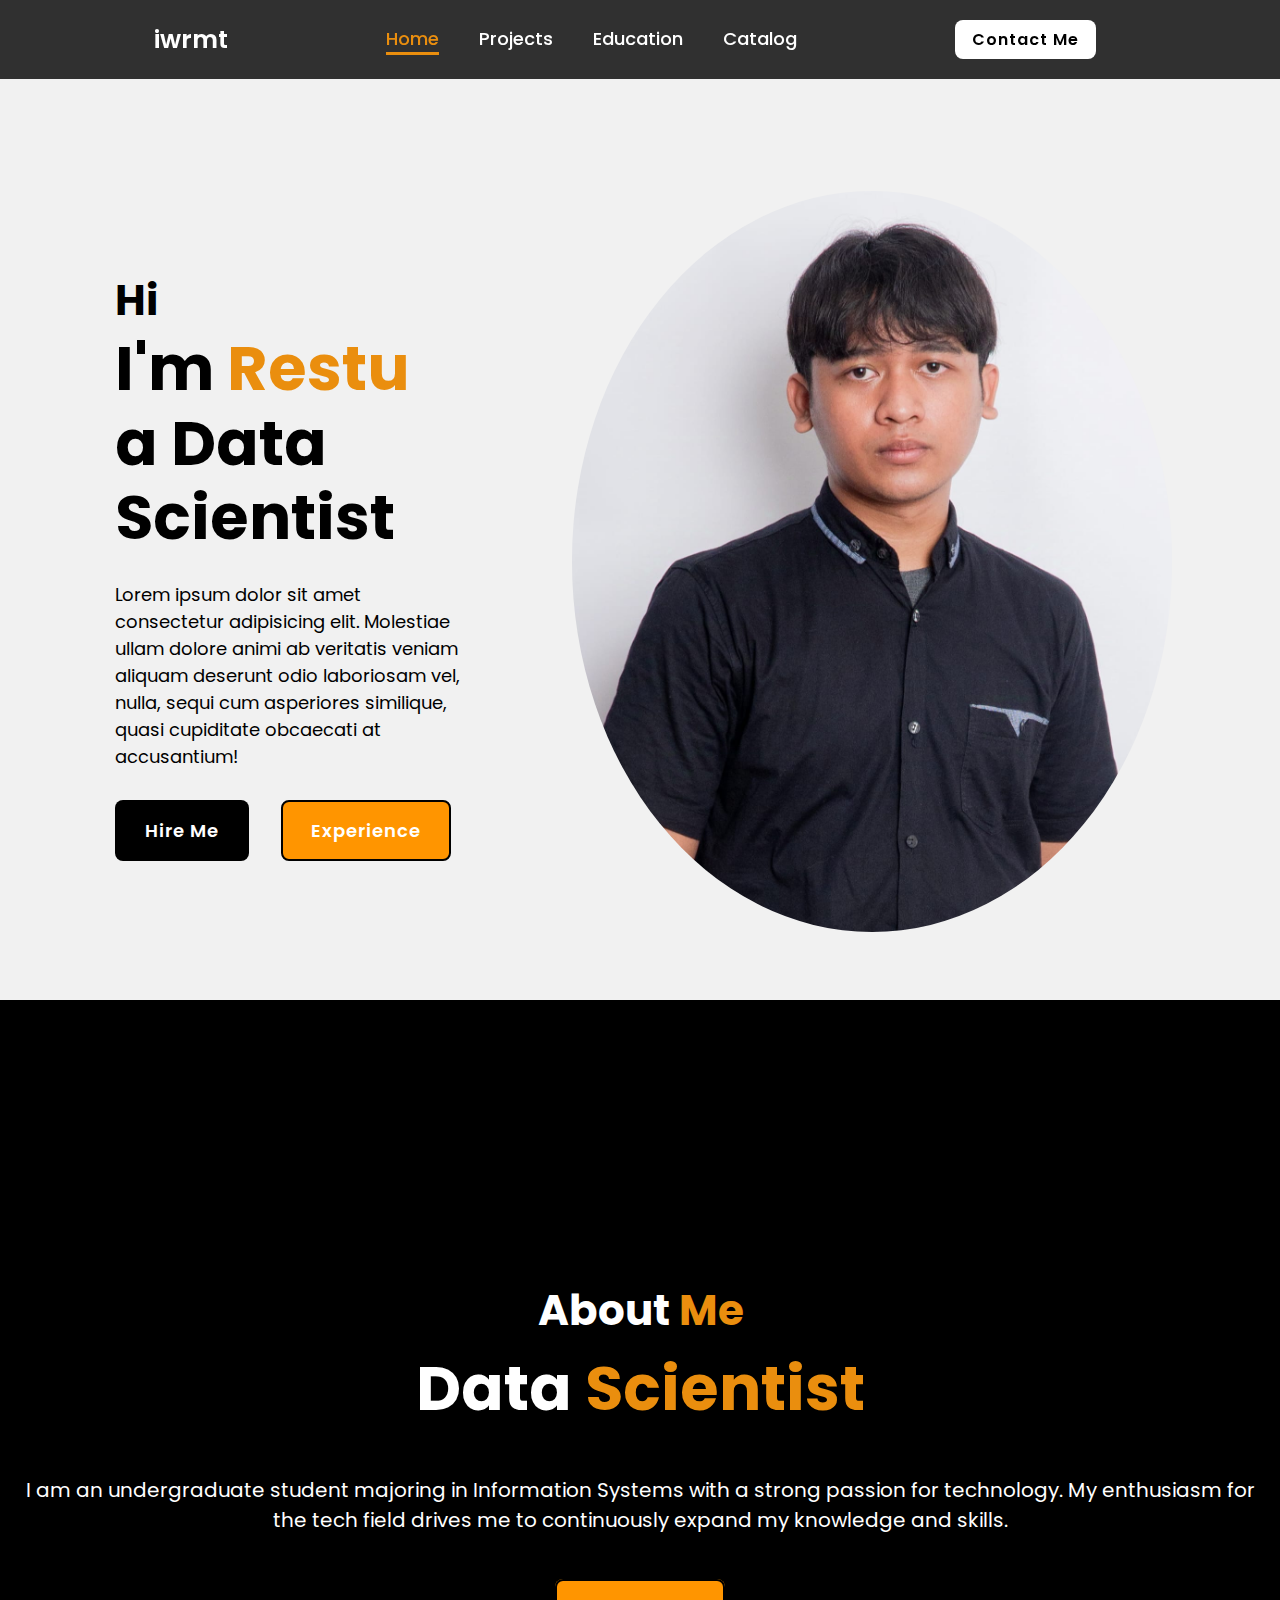
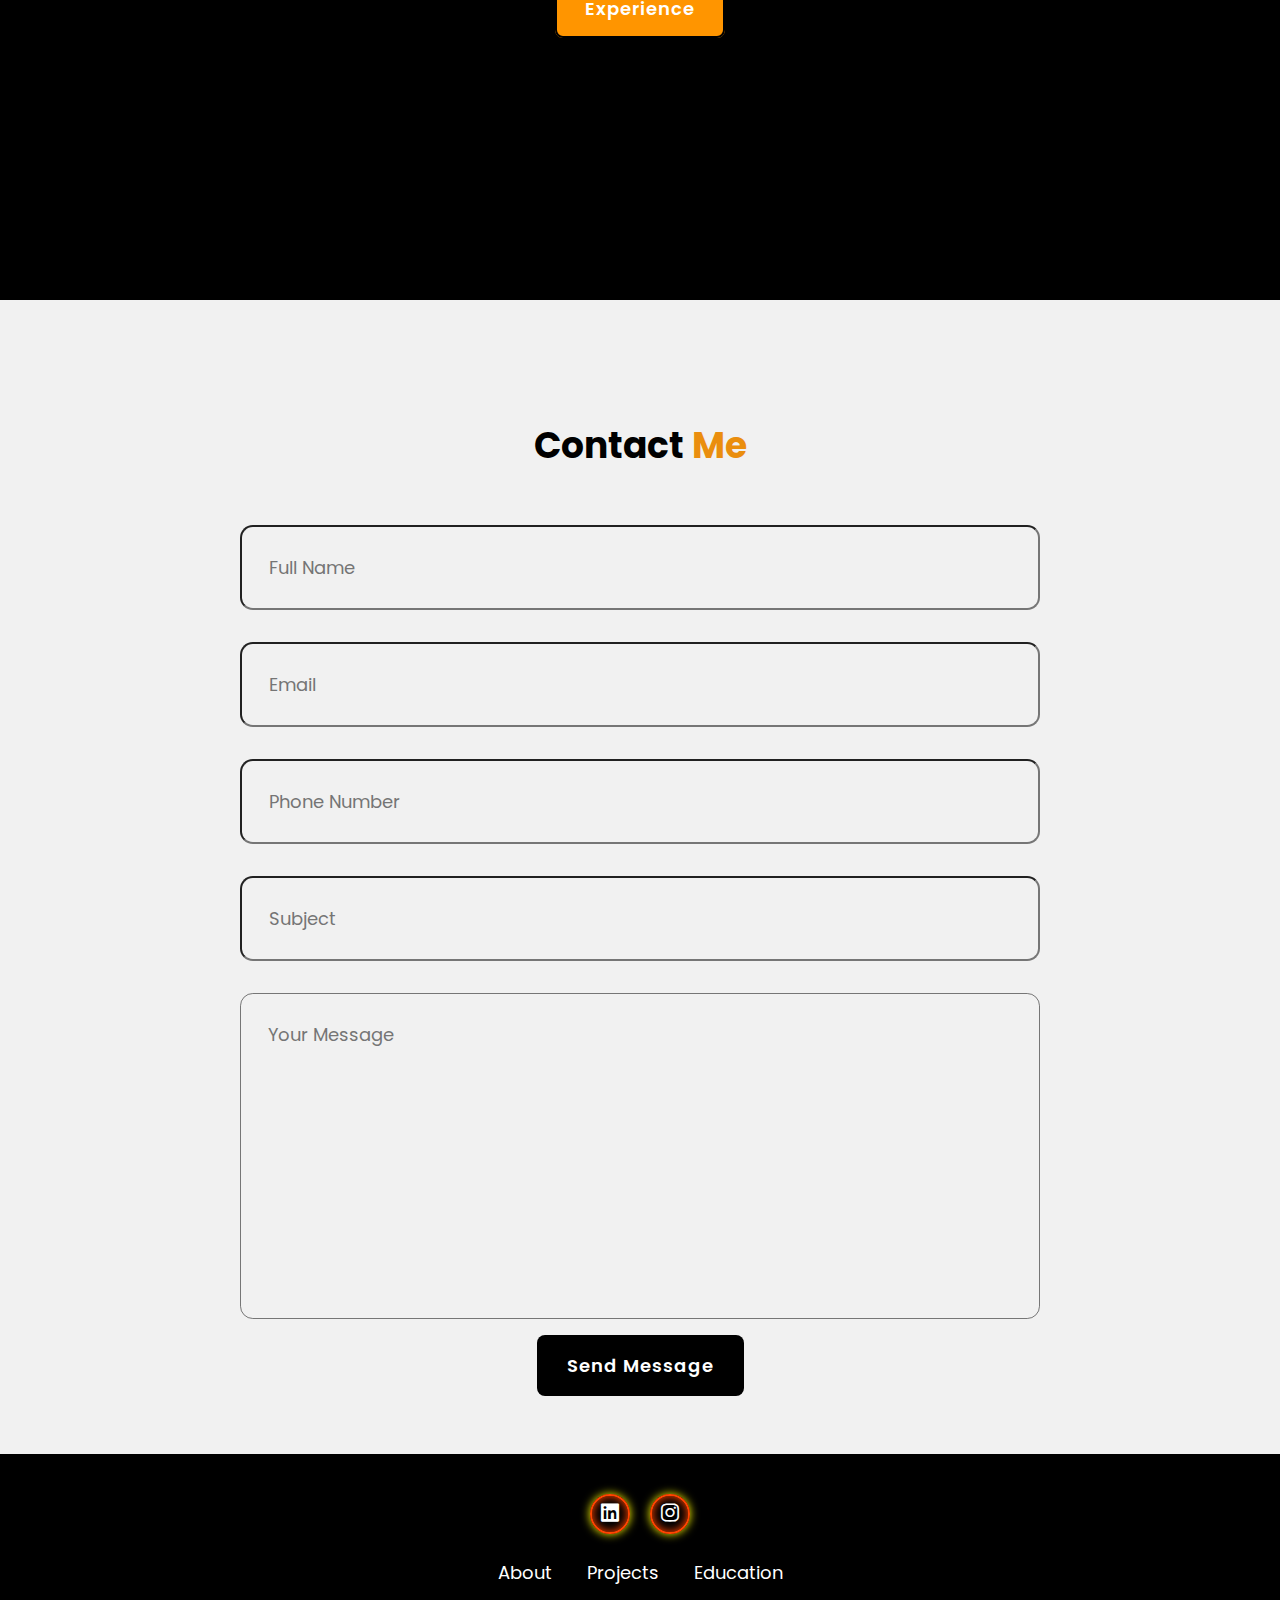
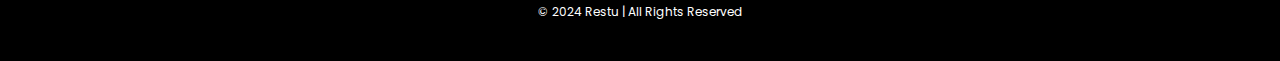
<file: index.html>
<!DOCTYPE html>
<html lang="en">
  <head>
    <meta charset="UTF-8" />
    <meta name="viewport" content="width=device-width, initial-scale=1.0" />
    <link
      href="https://unpkg.com/boxicons@2.1.4/css/boxicons.min.css"
      rel="stylesheet"
    />
    <link rel="preconnect" href="https://fonts.googleapis.com" />
    <link rel="preconnect" href="https://fonts.gstatic.com" crossorigin />
    <link
      href="https://fonts.googleapis.com/css2?family=Poppins:ital,wght@0,100;0,200;0,300;0,400;0,500;0,600;0,700;0,800;0,900;1,100;1,200;1,300;1,400;1,500;1,600;1,700;1,800;1,900&display=swap"
      rel="stylesheet"
    />
    <link
      rel="stylesheet"
      href="https://cdnjs.cloudflare.com/ajax/libs/font-awesome/6.6.0/css/all.min.css"
      integrity="sha512-Kc323vGBEqzTmouAECnVceyQqyqdsSiqLQISBL29aUW4U/M7pSPA/gEUZQqv1cwx4OnYxTxve5UMg5GT6L4JJg=="
      crossorigin="anonymous"
      referrerpolicy="no-referrer"
    />
    <link rel="stylesheet" href="style.css" />
    <title>Portfolio</title>
  </head>
  <body>
    <header class="header">
      <a href="index.html" class="logo">iwrmt</a>
      <input type="checkbox" id="check" />
      <nav class="navbar">
        <a href="index.html" class="active">Home</a>
        <a href="projects.html">Projects</a>
        <a href="education.html">Education</a>
        <a href="http://iwayanrestu-pbw.rf.gd/catalog.php">Catalog</a>
        <label for="check" class="close-menu"
          ><i class="fas fa-times"></i
        ></label>
      </nav>
      <label for="check" class="open-menu"><i class="fas fa-bars"></i></label>

      <a href="#contact" class="contact">Contact Me</a>
    </header>

    <section class="home" id="home">
      <div class="home-content">
        <div class="home-text">
          <h3>Hi</h3>
          <h1>I'm <span>Restu</span></h1>
          <h1>a Data Scientist</h1>
          <p>
            Lorem ipsum dolor sit amet consectetur adipisicing elit. Molestiae
            ullam dolore animi ab veritatis veniam aliquam deserunt odio
            laboriosam vel, nulla, sequi cum asperiores similique, quasi
            cupiditate obcaecati at accusantium!
          </p>
          <div class="btn-box">
            <button class="btn-1">Hire Me</button>
            <button class="btn-2">Experience</button>
          </div>
        </div>
      </div>
      <div class="img-box">
        <img src="fotoganteng.jpg" alt="" />
      </div>
    </section>
    <section class="about" id="about">
      <div class="about-content">
        <h2 class="heading">About <span>Me</span></h2>
        <h3>Data <span>Scientist</span></h3>
        <p>
          I am an undergraduate student majoring in Information Systems with a
          strong passion for technology. My enthusiasm for the tech field drives
          me to continuously expand my knowledge and skills.
        </p>
        <a href="#" class="btn-2">Experience</a>
      </div>
    </section>
    <section class="contact-form" id="contact">
      <h2 class="contact-me">Contact <span>Me</span></h2>
      <form action="#">
        <div class="input-box">
          <input type="text" placeholder="Full Name" />
          <input type="email" placeholder="Email" />
        </div>
        <div class="input-box">
          <input type="number" placeholder="Phone Number" />
          <input type="text" placeholder="Subject" />
          <textarea
            name=""
            id=""
            cols="30"
            rows="10"
            placeholder="Your Message"
          ></textarea>
        </div>
        <input type="submit" value="Send Message" class="btn-1" />
      </form>
    </section>
    <footer class="footer">
      <div class="social">
        <a href="https://www.linkedin.com/in/i-wayan-restu"
          ><i class="bx bxl-linkedin-square"></i
        ></a>
        <a href="https://www.instagram.com/iwrmt/"
          ><i class="bx bxl-instagram"></i
        ></a>
      </div>
      <ul class="list">
        <li>
          <a href="#">About</a>
        </li>
        <li>
          <a href="#">Projects</a>
        </li>
        <li>
          <a href="#">Education</a>
        </li>
      </ul>
      <p class="copyrights">© 2024 Restu | All Rights Reserved</p>
    </footer>

    <script src="script.js"></script>
  </body>
</html>
</file>
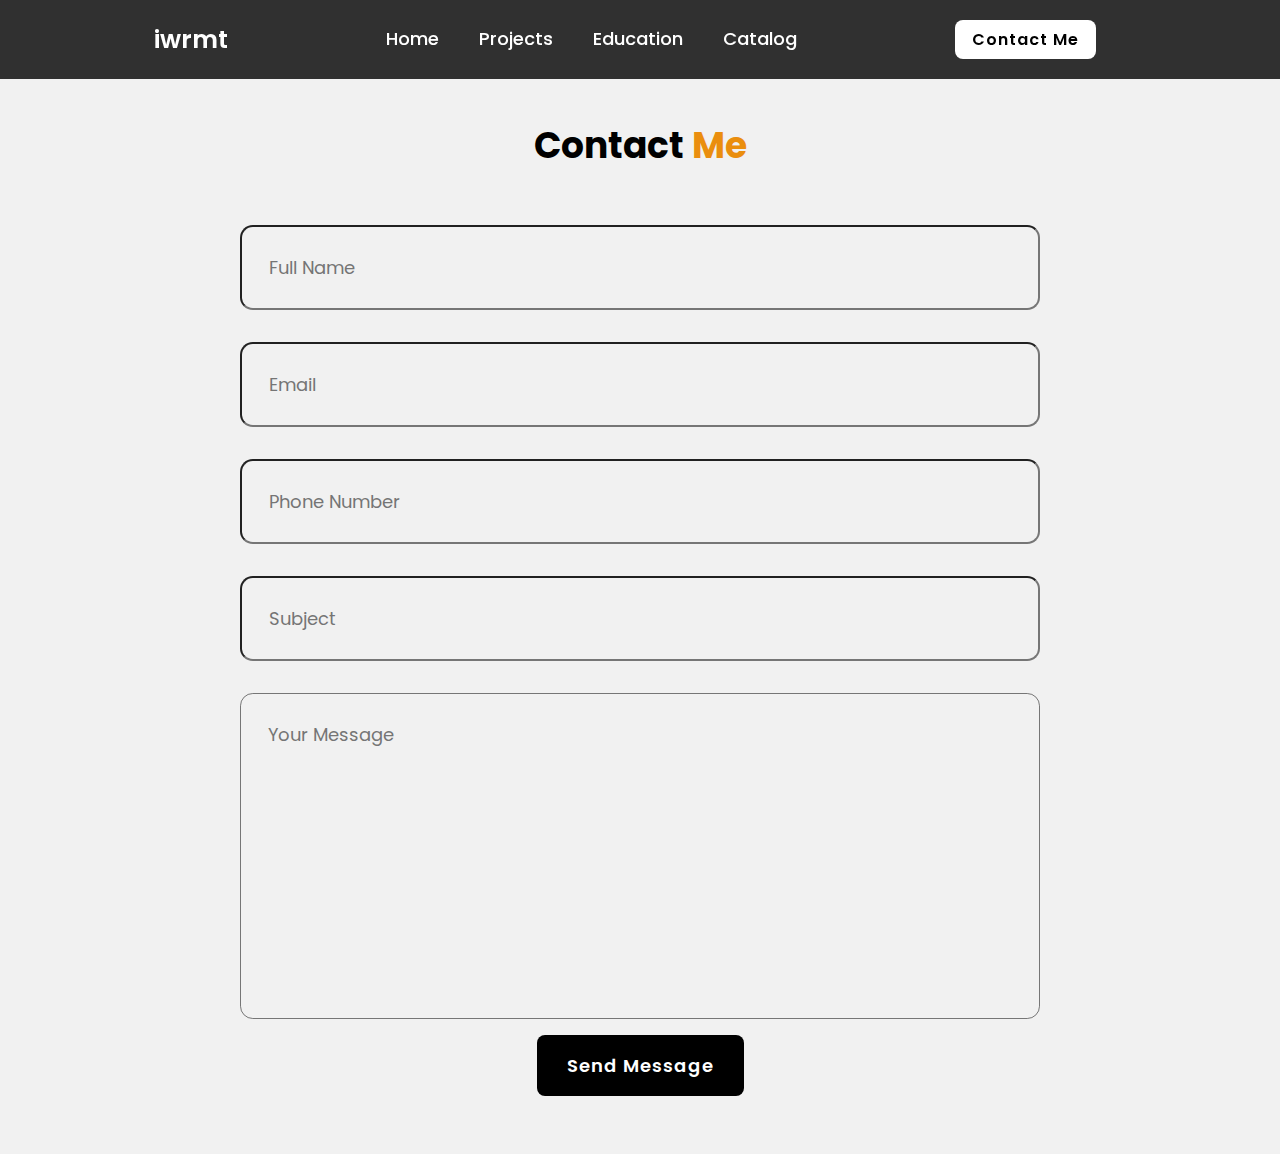
<file: contact.html>
<!DOCTYPE html>
<html lang="en">
  <head>
    <meta charset="UTF-8" />
    <meta name="viewport" content="width=device-width, initial-scale=1.0" />
    <link
      href="https://unpkg.com/boxicons@2.1.4/css/boxicons.min.css"
      rel="stylesheet"
    />
    <link rel="preconnect" href="https://fonts.googleapis.com" />
    <link rel="preconnect" href="https://fonts.gstatic.com" crossorigin />
    <link
      href="https://fonts.googleapis.com/css2?family=Poppins:ital,wght@0,100;0,200;0,300;0,400;0,500;0,600;0,700;0,800;0,900;1,100;1,200;1,300;1,400;1,500;1,600;1,700;1,800;1,900&display=swap"
      rel="stylesheet"
    />
    <link
      rel="stylesheet"
      href="https://cdnjs.cloudflare.com/ajax/libs/font-awesome/6.6.0/css/all.min.css"
      integrity="sha512-Kc323vGBEqzTmouAECnVceyQqyqdsSiqLQISBL29aUW4U/M7pSPA/gEUZQqv1cwx4OnYxTxve5UMg5GT6L4JJg=="
      crossorigin="anonymous"
      referrerpolicy="no-referrer"
    />
    <link rel="stylesheet" href="style.css" />
    <title>Portfolio</title>
  </head>
  <body>
    <header class="header">
      <a href="index.html" class="logo">iwrmt</a>
      <input type="checkbox" id="check" />
      <nav class="navbar">
        <a href="index.html">Home</a>
        <a href="projects.html">Projects</a>
        <a href="education.html">Education</a>
        <a href="http://iwayanrestu-pbw.rf.gd/catalog.php">Catalog</a>
        <label for="check" class="close-menu"
          ><i class="fas fa-times"></i
        ></label>
      </nav>
      <label for="check" class="open-menu"><i class="fas fa-bars"></i></label>

      <a href="#contact" class="contact">Contact Me</a>
    </header>
    <section class="contact-form" id="contact">
      <h2 class="contact-me">Contact <span>Me</span></h2>
      <form action="#">
        <div class="input-box">
          <input type="text" placeholder="Full Name" />
          <input type="email" placeholder="Email" />
        </div>
        <div class="input-box">
          <input type="number" placeholder="Phone Number" />
          <input type="text" placeholder="Subject" />
          <textarea
            name=""
            id=""
            cols="30"
            rows="10"
            placeholder="Your Message"
          ></textarea>
        </div>
        <input type="submit" value="Send Message" class="btn-1" />
      </form>
    </section>
  </body>
</html>
</file>
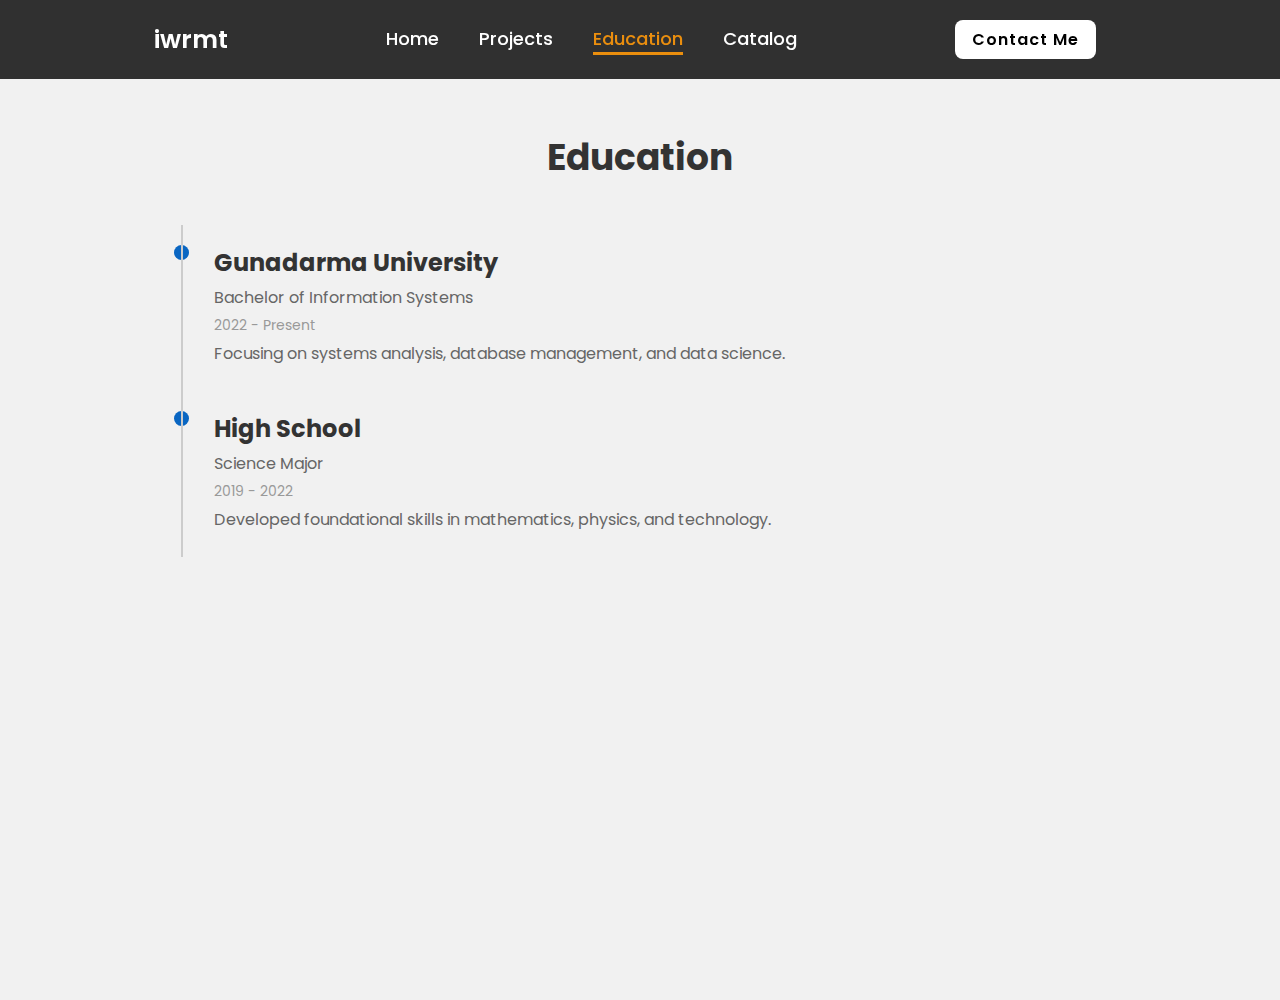
<file: education.html>
<!DOCTYPE html>
<html lang="en">
  <head>
    <meta charset="UTF-8" />
    <meta name="viewport" content="width=device-width, initial-scale=1.0" />
    <link
      href="https://unpkg.com/boxicons@2.1.4/css/boxicons.min.css"
      rel="stylesheet"
    />
    <link rel="preconnect" href="https://fonts.googleapis.com" />
    <link rel="preconnect" href="https://fonts.gstatic.com" crossorigin />
    <link
      href="https://fonts.googleapis.com/css2?family=Poppins:ital,wght@0,100;0,200;0,300;0,400;0,500;0,600;0,700;0,800;0,900;1,100;1,200;1,300;1,400;1,500;1,600;1,700;1,800;1,900&display=swap"
      rel="stylesheet"
    />
    <link
      rel="stylesheet"
      href="https://cdnjs.cloudflare.com/ajax/libs/font-awesome/6.6.0/css/all.min.css"
      integrity="sha512-Kc323vGBEqzTmouAECnVceyQqyqdsSiqLQISBL29aUW4U/M7pSPA/gEUZQqv1cwx4OnYxTxve5UMg5GT6L4JJg=="
      crossorigin="anonymous"
      referrerpolicy="no-referrer"
    />
    <link rel="stylesheet" href="style.css" />
    <title>Portfolio</title>
  </head>
  <body>
    <header class="header">
      <a href="index.html" class="logo">iwrmt</a>
      <input type="checkbox" id="check" />
      <nav class="navbar">
        <a href="index.html" >Home</a>
        <a href="projects.html">Projects</a>
        <a href="education.html" class="active">Education</a>
        <a href="http://iwayanrestu-pbw.rf.gd/catalog.php">Catalog</a>
        <label for="check" class="close-menu"
          ><i class="fas fa-times"></i
        ></label>
      </nav>
      <label for="check" class="open-menu"><i class="fas fa-bars"></i></label>

      <a href="contact.html" class="contact">Contact Me</a>
    </header>
    </header>
    <section class="education">
      <h2>Education</h2>
      <div class="education-timeline">
        <!-- Example of an education entry -->
        <div class="education-item">
          <div class="timeline-dot"></div>
          <div class="timeline-line"></div>
          <div class="education-content">
            <h3>Gunadarma University</h3>
            <p>Bachelor of Information Systems</p>
            <span>2022 - Present</span>
            <p>
              Focusing on systems analysis, database management, and data
              science.
            </p>
          </div>
        </div>

        <div class="education-item">
          <div class="timeline-dot"></div>
          <div class="timeline-line"></div>
          <div class="education-content">
            <h3>High School</h3>
            <p>Science Major</p>
            <span>2019 - 2022</span>
            <p>
              Developed foundational skills in mathematics, physics, and
              technology.
            </p>
          </div>
        </div>
        <!-- Add more education entries as needed -->
      </div>
    </section>
  </body>
</html>
</file>
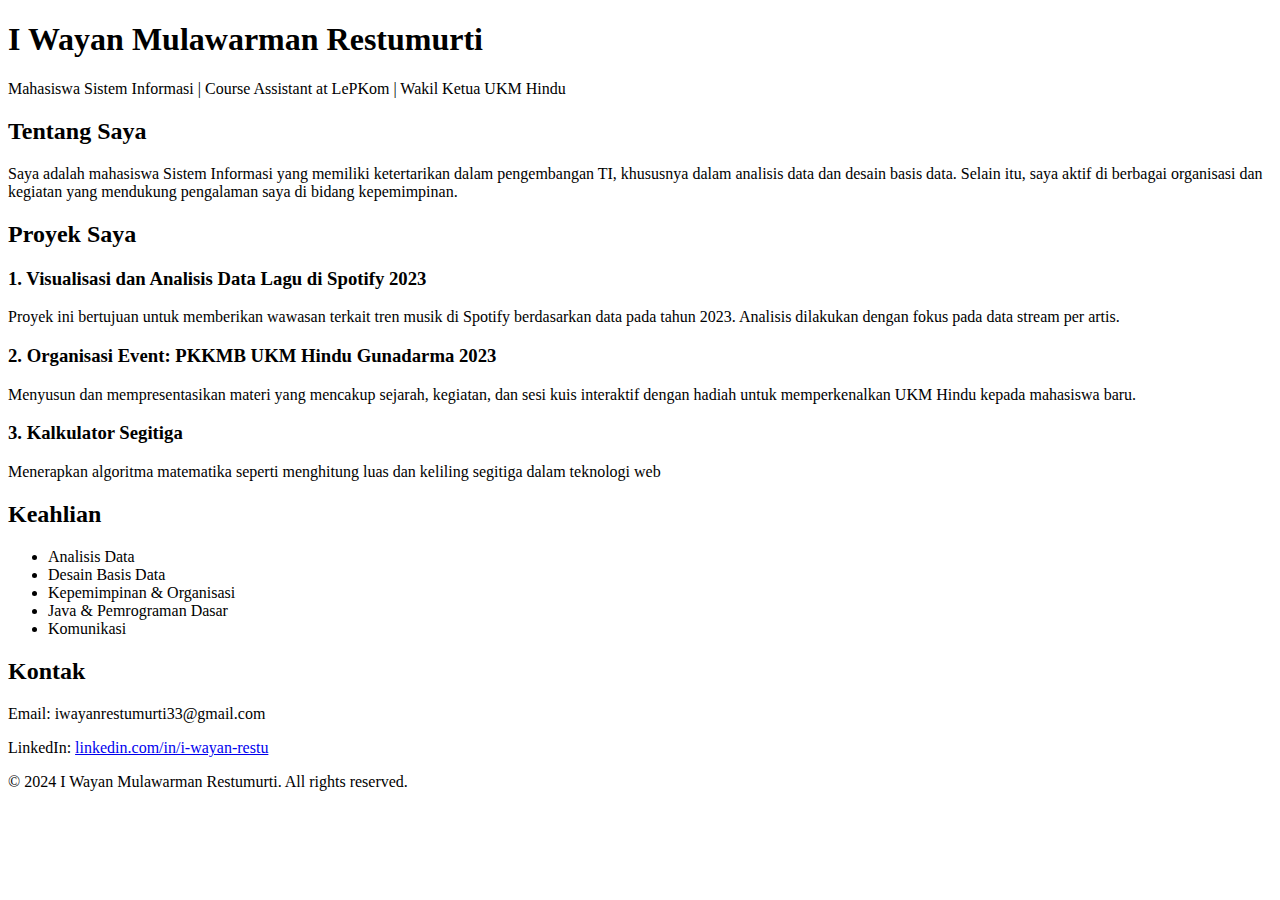
<file: iwayanmulawarmanrestumurti_3ka20.html>
<!DOCTYPE html>
<html lang="id">
  <head>
    <meta charset="UTF-8" />
    <meta name="viewport" content="width=device-width, initial-scale=1.0" />
    <title>Portofolio I Wayan Mulawarman Restumurti</title>
  </head>
  <body>
    <!-- Header -->
    <header>
      <h1>I Wayan Mulawarman Restumurti</h1>
      <p>
        Mahasiswa Sistem Informasi | Course Assistant at LePKom | Wakil Ketua
        UKM Hindu
      </p>
    </header>

    <!-- About Me Section -->
    <section>
      <h2>Tentang Saya</h2>
      <p>
        Saya adalah mahasiswa Sistem Informasi yang memiliki ketertarikan dalam
        pengembangan TI, khususnya dalam analisis data dan desain basis data.
        Selain itu, saya aktif di berbagai organisasi dan kegiatan yang
        mendukung pengalaman saya di bidang kepemimpinan.
      </p>
    </section>

    <!-- Projects Section -->
    <section>
      <h2>Proyek Saya</h2>

      <h3>1. Visualisasi dan Analisis Data Lagu di Spotify 2023</h3>
      <p>
        Proyek ini bertujuan untuk memberikan wawasan terkait tren musik di
        Spotify berdasarkan data pada tahun 2023. Analisis dilakukan dengan
        fokus pada data stream per artis.
      </p>

      <h3>2. Organisasi Event: PKKMB UKM Hindu Gunadarma 2023</h3>
      <p>
        Menyusun dan mempresentasikan materi yang mencakup sejarah, kegiatan,
        dan sesi kuis interaktif dengan hadiah untuk memperkenalkan UKM Hindu
        kepada mahasiswa baru.
      </p>

      <h3>3. Kalkulator Segitiga</h3>
      <p>
        Menerapkan algoritma matematika seperti menghitung luas dan keliling
        segitiga dalam teknologi web
      </p>
    </section>

    <!-- Skills Section -->
    <section>
      <h2>Keahlian</h2>
      <ul>
        <li>Analisis Data</li>
        <li>Desain Basis Data</li>
        <li>Kepemimpinan & Organisasi</li>
        <li>Java & Pemrograman Dasar</li>
        <li>Komunikasi</li>
      </ul>
    </section>

    <!-- Contact Section -->
    <section>
      <h2>Kontak</h2>
      <p>Email: iwayanrestumurti33@gmail.com</p>
      <p>
        LinkedIn:
        <a href="https://www.linkedin.com/in/i-wayan-restu"
          >linkedin.com/in/i-wayan-restu</a
        >
      </p>
    </section>

    <!-- Footer -->
    <footer>
      <p>© 2024 I Wayan Mulawarman Restumurti. All rights reserved.</p>
    </footer>
  </body>
</html>
</file>
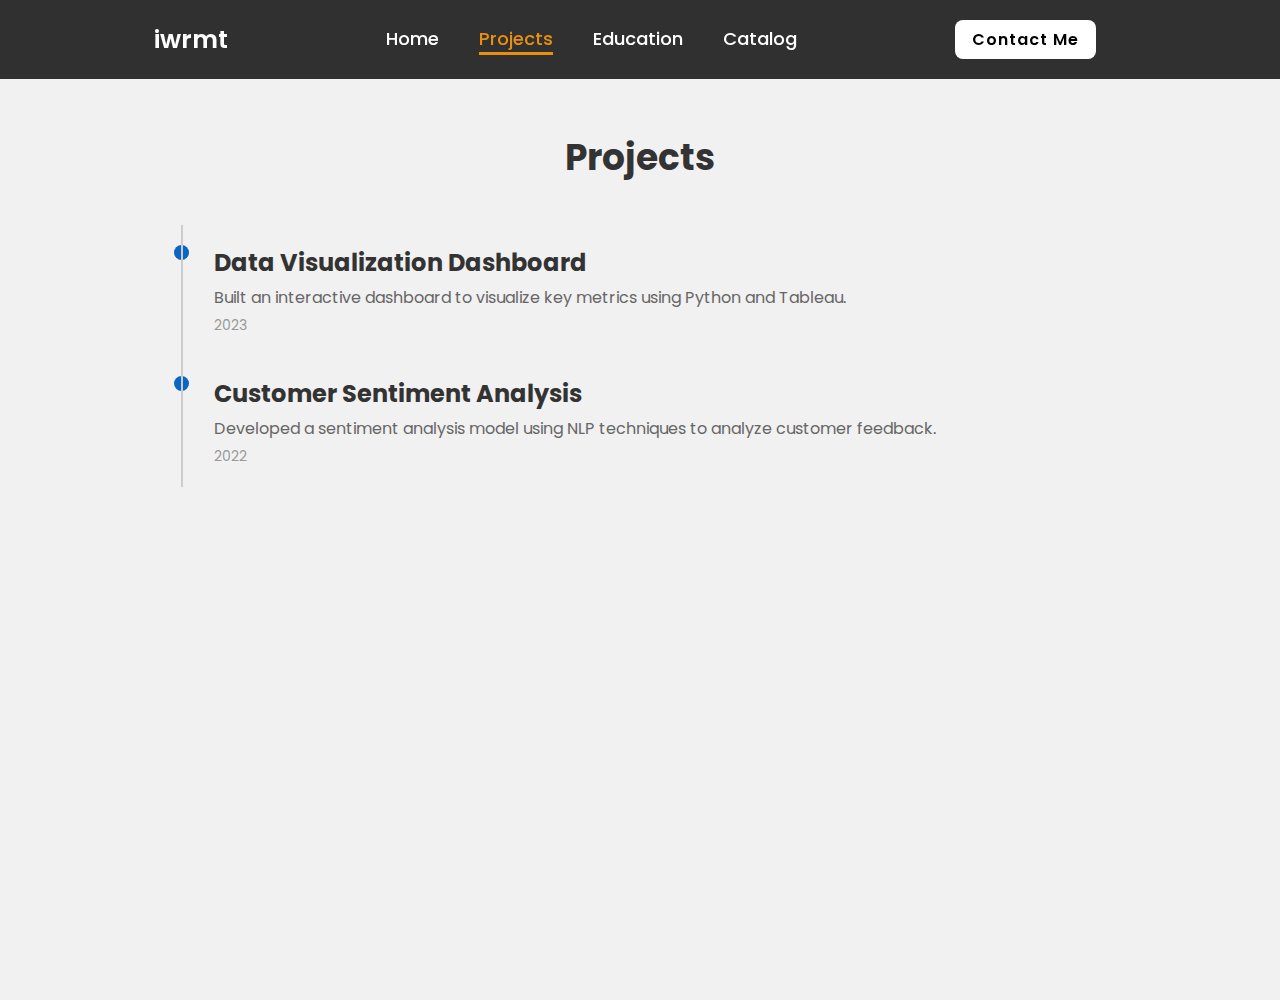
<file: projects.html>
<!DOCTYPE html>
<html lang="en">
  <head>
    <meta charset="UTF-8" />
    <meta name="viewport" content="width=device-width, initial-scale=1.0" />
    <link
      href="https://unpkg.com/boxicons@2.1.4/css/boxicons.min.css"
      rel="stylesheet"
    />
    <link rel="preconnect" href="https://fonts.googleapis.com" />
    <link rel="preconnect" href="https://fonts.gstatic.com" crossorigin />
    <link
      href="https://fonts.googleapis.com/css2?family=Poppins:ital,wght@0,100;0,200;0,300;0,400;0,500;0,600;0,700;0,800;0,900;1,100;1,200;1,300;1,400;1,500;1,600;1,700;1,800;1,900&display=swap"
      rel="stylesheet"
    />
    <link
      rel="stylesheet"
      href="https://cdnjs.cloudflare.com/ajax/libs/font-awesome/6.6.0/css/all.min.css"
      integrity="sha512-Kc323vGBEqzTmouAECnVceyQqyqdsSiqLQISBL29aUW4U/M7pSPA/gEUZQqv1cwx4OnYxTxve5UMg5GT6L4JJg=="
      crossorigin="anonymous"
      referrerpolicy="no-referrer"
    />
    <link rel="stylesheet" href="style.css" />
    <title>Portfolio</title>
  </head>
  <body>
    <header class="header">
      <a href="index.html" class="logo">iwrmt</a>
      <input type="checkbox" id="check" />
      <nav class="navbar">
        <a href="index.html">Home</a>
        <a href="projects.html" class="active">Projects</a>
        <a href="education.html">Education</a>
        <a href="http://iwayanrestu-pbw.rf.gd/catalog.php">Catalog</a>
        <label for="check" class="close-menu"
          ><i class="fas fa-times"></i
        ></label>
      </nav>
      <label for="check" class="open-menu"><i class="fas fa-bars"></i></label>

      <a href="contact.html" class="contact">Contact Me</a>
    </header>
    <section class="projects">
      <h2>Projects</h2>
      <div class="projects-timeline">
        <!-- Example of a project entry -->
        <div class="project-item">
          <div class="timeline-dot"></div>
          <div class="timeline-line"></div>
          <div class="project-content">
            <h3>Data Visualization Dashboard</h3>
            <p>
              Built an interactive dashboard to visualize key metrics using
              Python and Tableau.
            </p>
            <span>2023</span>
          </div>
        </div>

        <div class="project-item">
          <div class="timeline-dot"></div>
          <div class="timeline-line"></div>
          <div class="project-content">
            <h3>Customer Sentiment Analysis</h3>
            <p>
              Developed a sentiment analysis model using NLP techniques to
              analyze customer feedback.
            </p>
            <span>2022</span>
          </div>
        </div>
        <!-- Add more project entries as needed -->
      </div>
    </section>
  </body>
</html>
</file>
<file: style.css>
* {
  margin: 0;
  padding: 0;
  box-sizing: border-box;
  font-family: "Poppins", sans-serif;
  text-decoration: none;
  list-style: none;
  scroll-behavior: smooth;
}
html,
body {
  margin: 0;
  padding: 0;
  overflow-x: hidden; /* Menghindari scroll horizontal */
}

/* HEADER */
.header {
  position: fixed;
  top: 0;
  left: 0;
  width: 100%;
  padding: 20px 12%;
  background: rgba(0, 0, 0, 0.8);
  backdrop-filter: blur(10px);
  display: flex;
  justify-content: space-between;
  align-items: center;
  z-index: 100;
}

.logo {
  font-size: 25px;
  color: white;
  font-weight: 600;
  transition: 0.3s ease;
}

.logo:hover {
  color: rgb(234, 142, 14);
  text-shadow: 0 0 25px rgb(234, 142, 14), 0 0 50px rgb(251, 255, 0);
  transform: scale(1.1);
}

body {
  background: rgb(241, 241, 241);
}
.navbar {
  display: flex;
}

.navbar a {
  font-size: 18px;
  color: white;
  font-weight: 500;
  margin: 0 20px;
  border-bottom: 3px solid transparent;
  transition: 0.3s ease;
}

.navbar a:hover {
  color: rgb(234, 142, 14);
}

.navbar a.active {
  color: rgb(234, 142, 14);
  border-bottom: 3px solid rgb(234, 142, 14);
}

.contact {
  padding: 5px 15px;
  background-color: white;
  color: black;
  border: 2px solid transparent;
  border-radius: 8px;
  font-size: 16px;
  letter-spacing: 1px;
  font-weight: 600;
  transition: 0.3s ease;
  margin-right: 30px;
}

.contact:hover {
  background-color: rgb(234, 142, 14);
  box-shadow: 0 0 25px rgb(234, 142, 14);
  color: white;
}
/* CONTENT */
.home {
  width: 100%;
  margin-top: 100px;
  min-height: 100vh;
  background: rgb(241, 241, 241);
  display: flex;
  align-items: center;
  gap: 7em;

  padding: 30px 9% 0;
}

.home-content {
  max-width: 800px;
}

.home-content h3 {
  font-size: 42px;
}

.home-content h1 {
  font-size: 62px;
  line-height: 1.2;
}
span {
  color: rgb(234, 142, 14);
}

.home-content p {
  font-size: 18px;
  margin: 25px 0 30px;
}

.btn-box {
  width: 345px;
  display: flex;
  gap: 2em;
}
.btn-1 {
  padding: 15px 28px;
  background-color: black;
  color: white;
  border: 2px solid transparent;
  border-radius: 8px;
  font-size: 18px;
  letter-spacing: 1px;
  font-weight: 600;
  transition: 0.3s ease;
  cursor: pointer;
}
.btn-1:hover {
  background-color: white;
  color: black;
  border: 2px solid black;
}
.btn-2 {
  padding: 15px 28px;
  background-color: rgb(255, 149, 0);
  color: white;
  border: 2px solid black;
  border-radius: 8px;
  font-size: 18px;
  letter-spacing: 1px;
  font-weight: 600;
  transition: 0.3s ease;
  cursor: pointer;
}

.btn-2:hover {
  background-color: white;
  color: black;
  border: 2px solid black;
}

.img-box img {
  border-radius: 50%;
  width: 600px;
}

::-webkit-scrollbar {
  width: 15px;
}
::-webkit-scrollbar-thumb {
  background-color: orangered;
}
::-webkit-scrollbar-track {
  background-color: (0, 0, 0, 0.6);
  width: 50px;
}
.about {
  display: flex;
  justify-content: center;
  align-items: center;
  padding: 10px;
  gap: 10em;
  background: black;
  position: relative;
  text-align: center;
  width: 100vw; /* Menyebarkan section selebar viewport */
  height: 100vh; /* Menjaga section setinggi layar */
  box-sizing: border-box;
}

.about-content h2 {
  text-align: center;
  color: white;
  font-size: 42px;
}

.about-content h3 {
  font-size: 62px;
  color: white;
}
.about-content p {
  color: white;
  font-size: 20px;
  margin: 2em 0 3em;
}

/* Contact Form*/
.contact-form {
  padding: 10px;
}
.contact-form h2 {
  text-align: center;
  margin-top: 3em;
  margin-bottom: 1em;
  font-size: 36px;
}
.contact-form form {
  max-width: 50em;
  margin: 1rem auto;
  text-align: center;
  margin-bottom: 3em;
}
.contact-form form .input-box {
  display: flex;
  justify-content: center;
  flex-wrap: wrap;
}
.contact-form form .input-box input,
.contact-form form textarea {
  width: 100%;
  padding: 1.5em;
  font-size: 18px;
  color: black;
  background: rgb(241, 241, 241);
  border-radius: 0.8rem;
  margin: 1rem 0;
  resize: none;
}
/*Footer*/
.footer {
  position: relative;
  bottom: 0;
  width: 100%;
  padding: 40px 0;
  background-color: black;
}

.footer .social {
  text-align: center;
  padding-bottom: 25px;
  color: white;
}
.footer .social a {
  font-size: 24px;
  color: white;
  border: 2px solid orangered;
  width: 40px;
  height: 40px;
  line-height: 38px;
  display: inline-block;
  text-align: center;
  border-radius: 50%;
  margin: 0 8px;
  box-shadow: inset 0 0 10px orangered, 0 0 10px yellow;
  transition: 0.3s ease;
}
.footer .social a:hover {
  transform: scale(1.2) translateY(-10px);
  color: orangered;
  border: 2px solid orangered;
}
.footer ul {
  margin-top: 0;
  padding: 0;
  font-size: 18px;
  line-height: 1.6;
  margin-bottom: 0;
  text-align: center;
}
footer ul li a {
  color: white;
  border-bottom: 3px solid transparent;
  transform: 0.3s ease;
}
.footer ul li a:hover {
  border-bottom: 3px solid orangered;
}
.footer ul li {
  display: inline-block;
  padding: 0 15px;
}
.footer .copyrights {
  margin-top: 15px;
  text-align: center;
  font-size: 12px;
  color: white;
}

/* Hamburger */
.open-menu,
.close-menu {
  position: absolute;
  color: white;
  cursor: pointer;
  font-size: 1.5rem;
  display: none;
}
.open-menu {
  top: 28%;
  right: 35px;
  transform: translate(-50%);
}
.close-menu {
  top: 20px;
  right: 20px;
}
#check {
  display: none;
}

/* Style for Education Section */
.education {
  width: 100%;
  margin-top: 100px;
  min-height: 100vh;
  background: rgb(241, 241, 241);
  align-items: center;
  gap: 7em;
  padding: 30px 12% 0;
}

.education h2 {
  text-align: center;
  font-size: 36px;
  margin-bottom: 40px;
  color: #333;
}

.education-timeline {
  position: relative;
  margin: 20px 0;
}

.education-item {
  display: flex;
  align-items: flex-start;
  position: relative;
  padding: 20px 0 20px 60px;
}

.timeline-dot {
  position: absolute;
  left: 20px;
  width: 15px;
  height: 15px;
  background-color: #0a66c2;
  border-radius: 50%;
}

.timeline-line {
  position: absolute;
  left: 27px;
  top: 0;
  width: 2px;
  height: 100%;
  background-color: #ccc;
}

.education-content h3 {
  font-size: 24px;
  color: #333;
  margin: 0;
}

.education-content p {
  font-size: 16px;
  color: #666;
  margin: 5px 0;
}

.education-content span {
  font-size: 14px;
  color: #999;
  display: block;
  margin-top: 5px;
}

/* Style for Projects Section */
.projects {
  width: 100%;
  margin-top: 100px;
  min-height: 100vh;
  background: rgb(241, 241, 241);
  align-items: center;
  gap: 7em;
  padding: 30px 12% 0;
}

.projects h2 {
  text-align: center;
  font-size: 36px;
  margin-bottom: 40px;
  color: #333;
}

.projects-timeline {
  position: relative;
  margin: 20px 0;
}

.project-item {
  display: flex;
  align-items: flex-start;
  position: relative;
  padding: 20px 0 20px 60px;
}

.timeline-dot {
  position: absolute;
  left: 20px;
  width: 15px;
  height: 15px;
  background-color: #0a66c2; /* LinkedIn Blue */
  border-radius: 50%;
}

.timeline-line {
  position: absolute;
  left: 27px;
  top: 0;
  width: 2px;
  height: 100%;
  background-color: #ccc;
}

.project-content h3 {
  font-size: 24px;
  color: #333;
  margin: 0;
}

.project-content p {
  font-size: 16px;
  color: #666;
  margin: 5px 0;
}

.project-content span {
  font-size: 14px;
  color: #999;
  display: block;
  margin-top: 5px;
}
@media (max-width: 772px) {
  .navbar {
    flex-direction: column;
    align-items: center;
    justify-content: center;
    width: 80%;
    height: 100vh;
    position: fixed;
    top: 0;
    right: -100%;
    z-index: 100;
    background-color: rgba(0, 0, 0, 0.8);
    transition: all 0.2s ease-in-out;
  }
  .navbar a {
    margin-top: 40px;
    padding: 10px;
  }
  .open-menu,
  .close-menu {
    display: block;
  }
  #check:checked ~ .navbar {
    right: 0;
  }

  .home {
    display: flex;
    flex-direction: column; /* Mengubah flex direction menjadi kolom */
    width: 100%;
    margin-top: 180px;
    gap: 10%;
  }

  .img-box {
    order: -1; /* Menempatkan gambar di bagian atas */
    width: 100%;
    display: flex;
    justify-content: center;
  }
  .img-box img {
    width: 350px;
  }
  .home-content {
    width: 100%;
  }

  .home-text {
    padding: 20px;
  }

  .about {
    width: 100%;
  }
}
@media screen and (max-width: 768px) {
  .about {
    flex-direction: column;
    gap: 2em; /* Atur jarak agar lebih proporsional */
  }
  .about-img img {
    width: 300px; /* Sesuaikan ukuran gambar pada layar kecil */
  }
}
@media (min-width: 772px) and (max-width: 1210px) {
  .navbar {
    flex-direction: column;
    align-items: center;
    justify-content: center;
    width: 80%;
    height: 100vh;
    position: fixed;
    top: 0;
    right: -100%;
    z-index: 100;
    background-color: rgba(0, 0, 0, 0.8);
    transition: all 0.2s ease-in-out;
  }
  .navbar a {
    margin-top: 40px;
    padding: 10px;
  }
  .open-menu,
  .close-menu {
    display: block;
  }
  #check:checked ~ .navbar {
    right: 0;
  }

  .home {
    display: flex;
    flex-direction: column; /* Mengubah flex direction menjadi kolom */
    width: 100%;
    margin-top: 180px;
    gap: 10%;
  }

  .img-box {
    order: -1; /* Menempatkan gambar di bagian atas */
    width: 100%;
    display: flex;
    justify-content: center;
  }
  .img-box img {
    width: 480px;
  }
  .home-content {
    width: 100%;
  }

  .home-text {
    padding: 20px;
  }

  .about {
    width: 100%;
  }
}
</file>
